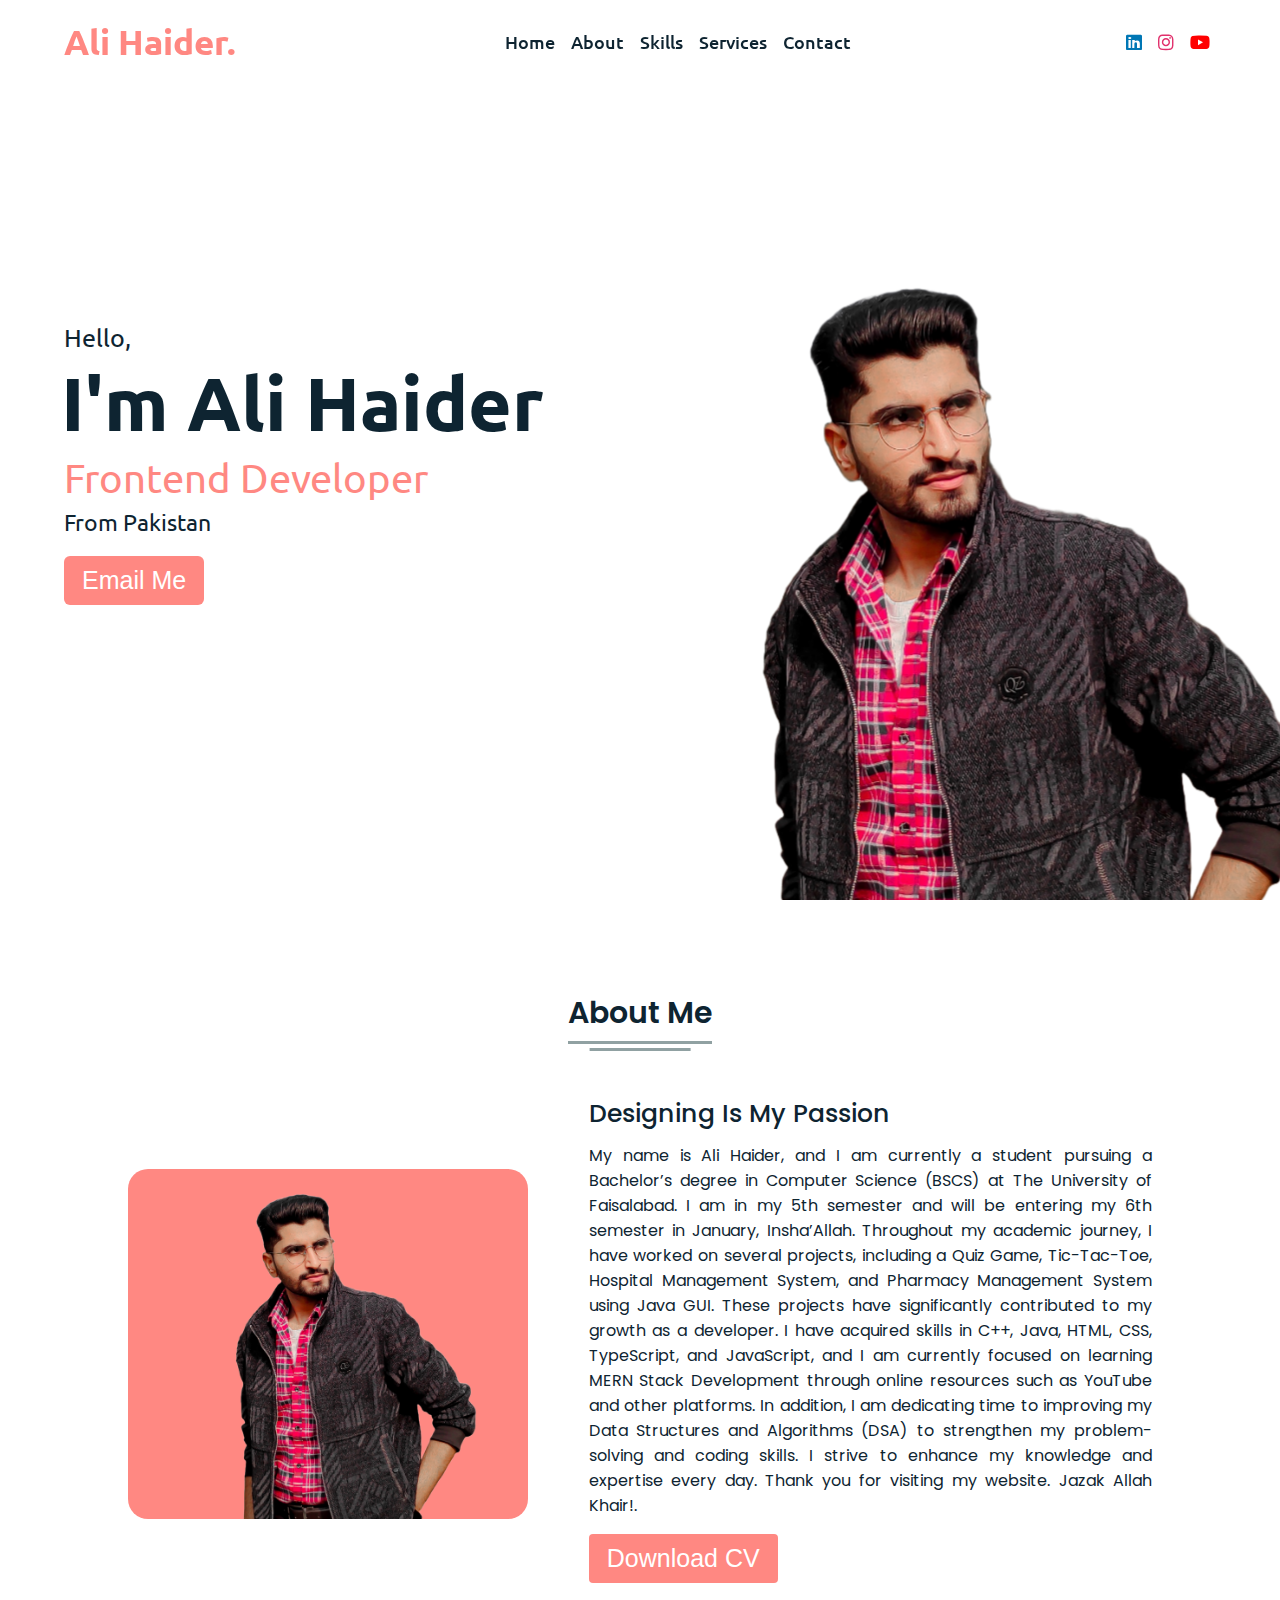
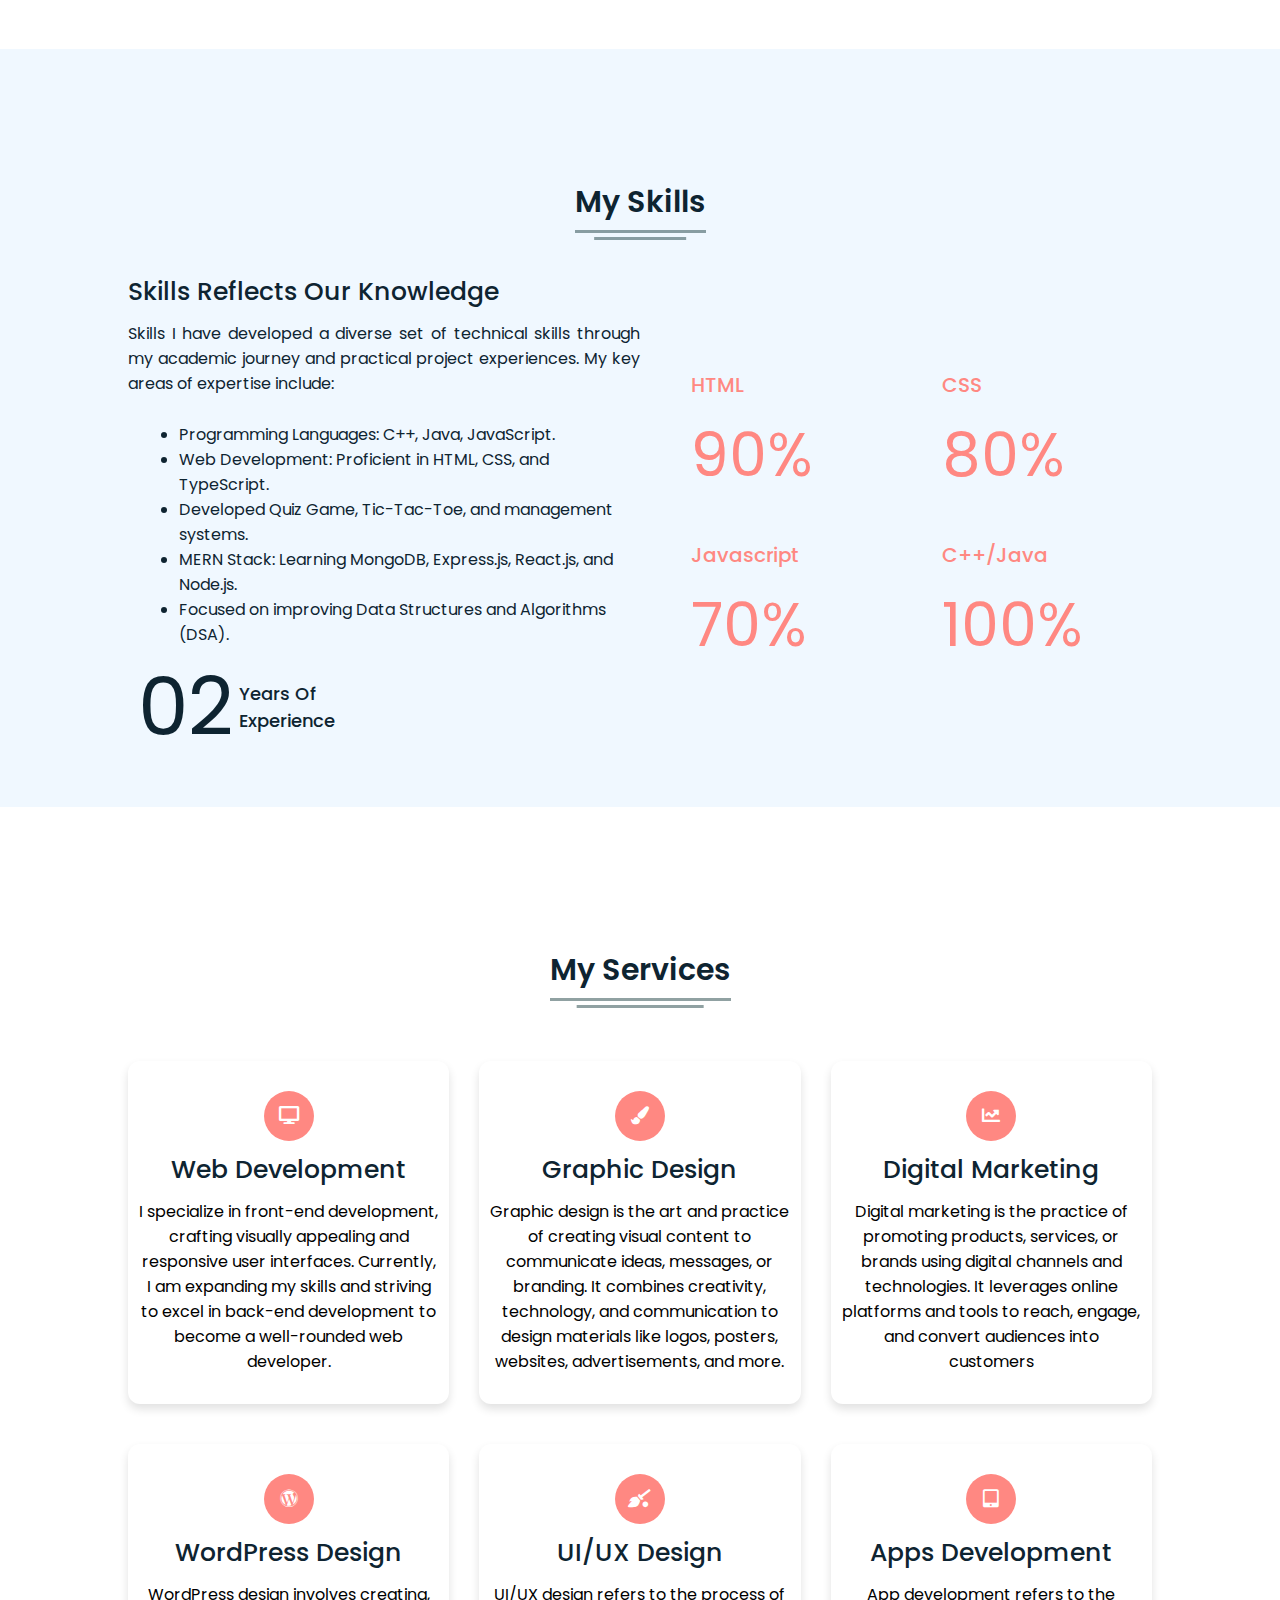
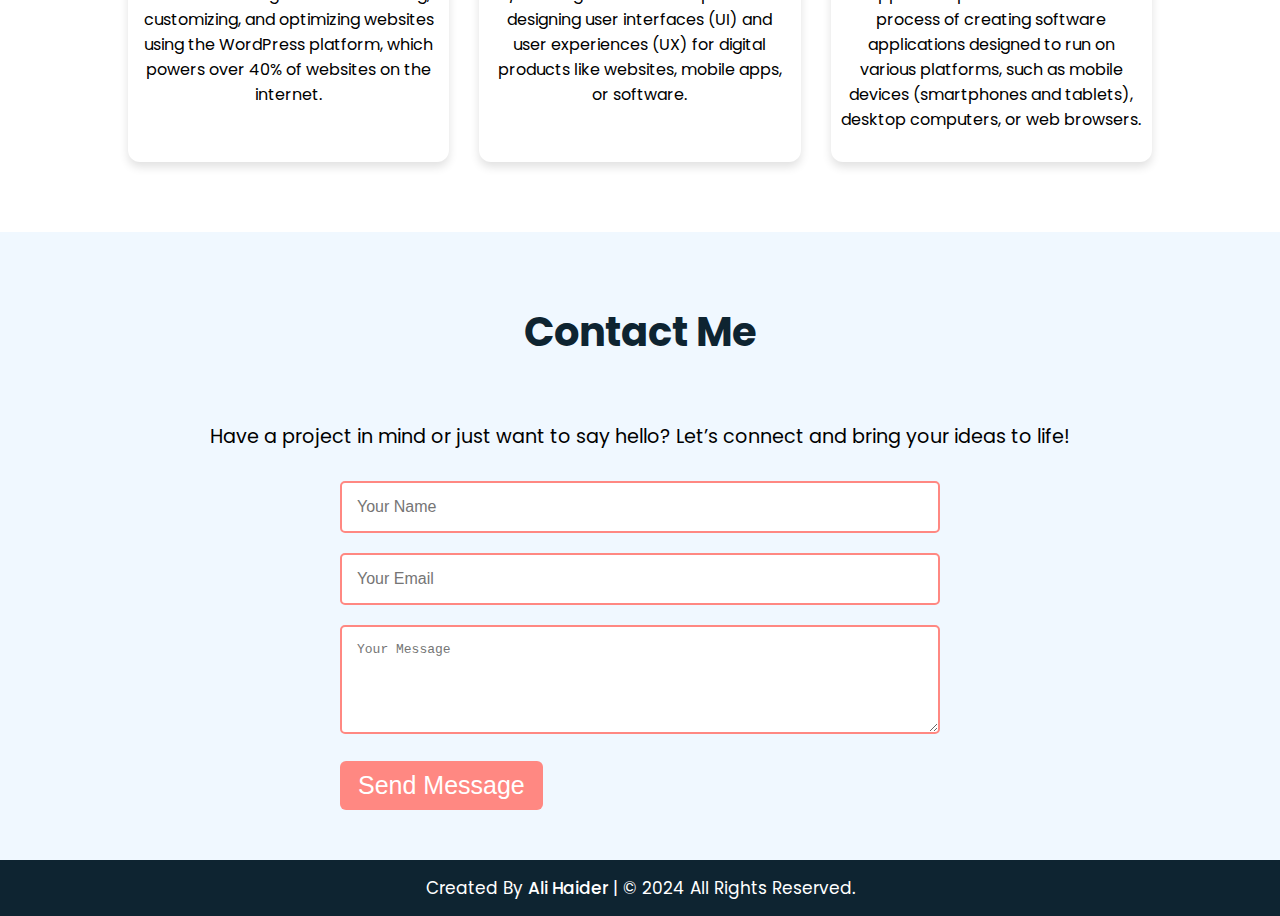
<file: index.html>
<!DOCTYPE html>
<html lang="en" dir="ltr">

<head>
  <meta charset="UTF-8">
  <title>Portfolio 2022-bs-cs-251</title>
  <link rel="stylesheet" href="project01.css">
  <!-- Fontawesome CDN Link -->
  <link rel="stylesheet" href="https://cdnjs.cloudflare.com/ajax/libs/font-awesome/5.15.2/css/all.min.css" />
  <meta name="viewport" content="width=device-width, initial-scale=1.0">
</head>

<body>

  <!-- Move to up bottom -->
  <div class="scroll-button">
    <a href="#home"><i class="fas fa-arrow-up"></i></a>
  </div>

  <!-- navigation menu -->
  <nav>
    <div class="navbar">
      <div class="logo"><a href="#">Ali Haider.</a></div>
      <ul class="menu">
        <li><a href="#home">Home</a></li>
        <li><a href="#about">About</a></li>
        <li><a href="#skills">Skills</a></li>
        <li><a href="#services">Services</a></li>
        <li><a href="#contact">Contact</a></li>
        <div class="cancel-btn">
          <i class="fas fa-times"></i>
        </div>
      </ul>
      <div class="media-icons">
        <a class="link" href="https://www.linkedin.com/in/ali-haider-3232b326b/" target="_blank"><i
            class="fab fa-linkedin"></i></a>
        <a class="insta" href="https://www.instagram.com/alihaiderr_01/?hl=en" target="_blank"><i
            class="fab fa-instagram"></i></a>
        <a class="you" href="https://www.youtube.com/@AliHaider-rj4qp/videos" target="_blank"><i
            class="fab fa-youtube"></i></a>
      </div>
    </div>
    <div class="menu-btn">
      <i class="fas fa-bars"></i>
    </div>
  </nav>

  <!-- Home Section Start -->
  <section class="home" id="home">
    <div class="home-content">
      <div class="text">
        <div class="text-one">Hello,</div>
        <div class="text-two">I'm <span>Ali Haider</span></div>
        <div class="text-three">Frontend Developer</div>
        <div class="text-four">From Pakistan</div>
      </div>
      <div class="button">
        <a href="#contact">
          <button>Email Me</button>
        </a>
      </div>
    </div>
  </section>

  <!-- About Section Start -->
  <section class="about" id="about">
    <div class="content">
      <div class="title"><span>About Me</span></div>
      <div class="about-details">
        <div class="left">
          <img decoding="async" src="45.png" alt="Portfolio">
        </div>
        <div class="right">
          <div class="topic">Designing Is My Passion</div>
          <p>My name is Ali Haider, and I am currently a student pursuing a Bachelor’s degree in Computer Science (BSCS)
            at The University of Faisalabad. I am in my 5th semester and will be entering my 6th semester in January,
            Insha’Allah.

            Throughout my academic journey, I have worked on several projects, including a Quiz Game, Tic-Tac-Toe,
            Hospital Management System, and Pharmacy Management System using Java GUI. These projects have significantly
            contributed to my growth as a developer.

            I have acquired skills in C++, Java, HTML, CSS, TypeScript, and JavaScript, and I am currently focused on
            learning MERN Stack Development through online resources such as YouTube and other platforms. In addition, I
            am dedicating time to improving my Data Structures and Algorithms (DSA) to strengthen my problem-solving and
            coding skills.

            I strive to enhance my knowledge and expertise every day. Thank you for visiting my website.
            Jazak Allah Khair!.</p>
          <div class="button">
            <a href="https://drive.google.com/file/d/1Fx76vILacopEVy9WQtw4h8CS5LZ1ljIe/view?usp=sharing, https://drive.google.com/drive/folders/1G21xUFlBH51Ctj0Q0cqDMC0Mjjt6ik2jw1_SdElhZ6YhKVlULI-AevvF54gBL6KjBuARGAim?usp=sharing"
              target="_blank">
              <button>Download CV</button>
            </a>
          </div>
        </div>
      </div>
    </div>
  </section>

  <!-- My Skill Section Start -->
  <section class="skills" id="skills">
    <div class="content">
      <div class="title"><span>My Skills</span></div>
      <div class="skills-details">
        <div class="text">
          <div class="topic">Skills Reflects Our Knowledge</div>
          <p>Skills I have developed a diverse set of technical skills through my academic journey and practical project
            experiences. My key areas of expertise include:
          </p>
          <ul id="content-skills">
            <li>Programming Languages: C++, Java, JavaScript.</li>
            <li>Web Development: Proficient in HTML, CSS, and TypeScript.</li>
            <li>Developed Quiz Game, Tic-Tac-Toe, and management systems.</li>
            <li>MERN Stack: Learning MongoDB, Express.js, React.js, and Node.js.</li>
            <li>Focused on improving Data Structures and Algorithms (DSA).</li>
          </ul>
          <div class="experience">
            <div class="num">02</div>
            <div class="exp">Years Of <br> Experience</div>
          </div>
        </div>
        <div class="boxes">
          <div class="box">
            <div class="topic">HTML</div>
            <div class="per">90%</div>
          </div>
          <div class="box">
            <div class="topic">CSS</div>
            <div class="per">80%</div>
          </div>
          <div class="box">
            <div class="topic">Javascript</div>
            <div class="per">70%</div>
          </div>
          <div class="box">
            <div class="topic">C++/Java</div>
            <div class="per">100%</div>
          </div>
        </div>
      </div>
    </div>
  </section>

  <!-- My Services Section Start -->
  <section class="services" id="services">
    <div class="content">
      <div class="title"><span>My Services</span></div>
      <div class="boxes">
        <div class="box">
          <div class="icon">
            <i class="fas fa-desktop"></i>
          </div>
          <div class="topic">Web Development</div>
          <p>I specialize in front-end development, crafting visually appealing and responsive user interfaces.
            Currently, I am expanding my skills and striving to excel in back-end development to become a well-rounded
            web developer.</p>
        </div>
        <div class="box">
          <div class="icon">
            <i class="fas fa-paint-brush"></i>
          </div>
          <div class="topic">Graphic Design</div>
          <p>Graphic design is the art and practice of creating visual content to communicate ideas, messages, or
            branding. It combines creativity, technology, and communication to design materials like logos, posters,
            websites, advertisements, and more.</p>
        </div>
        <div class="box">
          <div class="icon">
            <i class="fas fa-chart-line"></i>
          </div>
          <div class="topic">Digital Marketing</div>
          <p>Digital marketing is the practice of promoting products, services, or brands using digital channels and
            technologies. It leverages online platforms and tools to reach, engage, and convert audiences into customers
          </p>
        </div>
        <div class="box">
          <div class="icon">
            <i class="fab fa-wordpress"></i>
          </div>
          <div class="topic">WordPress Design</div>
          <p>WordPress design involves creating, customizing, and optimizing websites using the WordPress platform,
            which powers over 40% of websites on the internet.</p>
        </div>
        <div class="box">
          <div class="icon">
            <i class="fas fa-quidditch"></i>
          </div>
          <div class="topic">UI/UX Design</div>
          <p>UI/UX design refers to the process of designing user interfaces (UI) and user experiences (UX) for digital
            products like websites, mobile apps, or software.</p>
        </div>
        <div class="box">
          <div class="icon">
            <i class="fas fa-tablet-alt"></i>
          </div>
          <div class="topic">Apps Development</div>
          <p>App development refers to the process of creating software applications designed to run on various
            platforms, such as mobile devices (smartphones and tablets), desktop computers, or web browsers.</p>
        </div>
      </div>
    </div>
  </section>

  <!-- Contact Me Section Start -->
  <section class="contact" id="contact">
    <div class="content">
      <div class="title">
        <h2>Contact Me</h2>
      </div>
      <div class="text">
        <p>Have a project in mind or just want to say hello? Let’s connect and bring your ideas to life!</p>
      </div>
      <form class="contact-form">
        <div class="form-group">
          <input type="text" id="name" placeholder="Your Name" required />
        </div>
        <div class="form-group">
          <input type="email" id="email" placeholder="Your Email" required />
        </div>
        <div class="form-group">
          <textarea id="message" rows="5" placeholder="Your Message" required></textarea>
        </div>
        <div class="form-group">
          <button type="button" class="btn" onclick="sendEmail()">Send Message</button>
        </div>
      </form>
    </div>
  </section>

  <!-- Footer Section Start -->
  <footer>
    <div class="footer-icons">
      <a class="link" href="https://www.linkedin.com/in/ali-haider-3232b326b/" target="_blank"><i
          class="fab fa-linkedin"></i></a>
      <a class="insta" href="https://www.instagram.com/alihaiderr_01/?hl=en" target="_blank"><i
          class="fab fa-instagram"></i></a>
      <a class="you" href="https://www.youtube.com/@AliHaider-rj4qp/videos" target="_blank"><i
          class="fab fa-youtube"></i></a>
    </div>
    <div class="text">
      <span>Created By <a href="#">Ali Haider</a> | © 2024 All Rights Reserved.</span>
    </div>
  </footer>

  <script src="project01.js"></script>
</body>

</html>
</file>
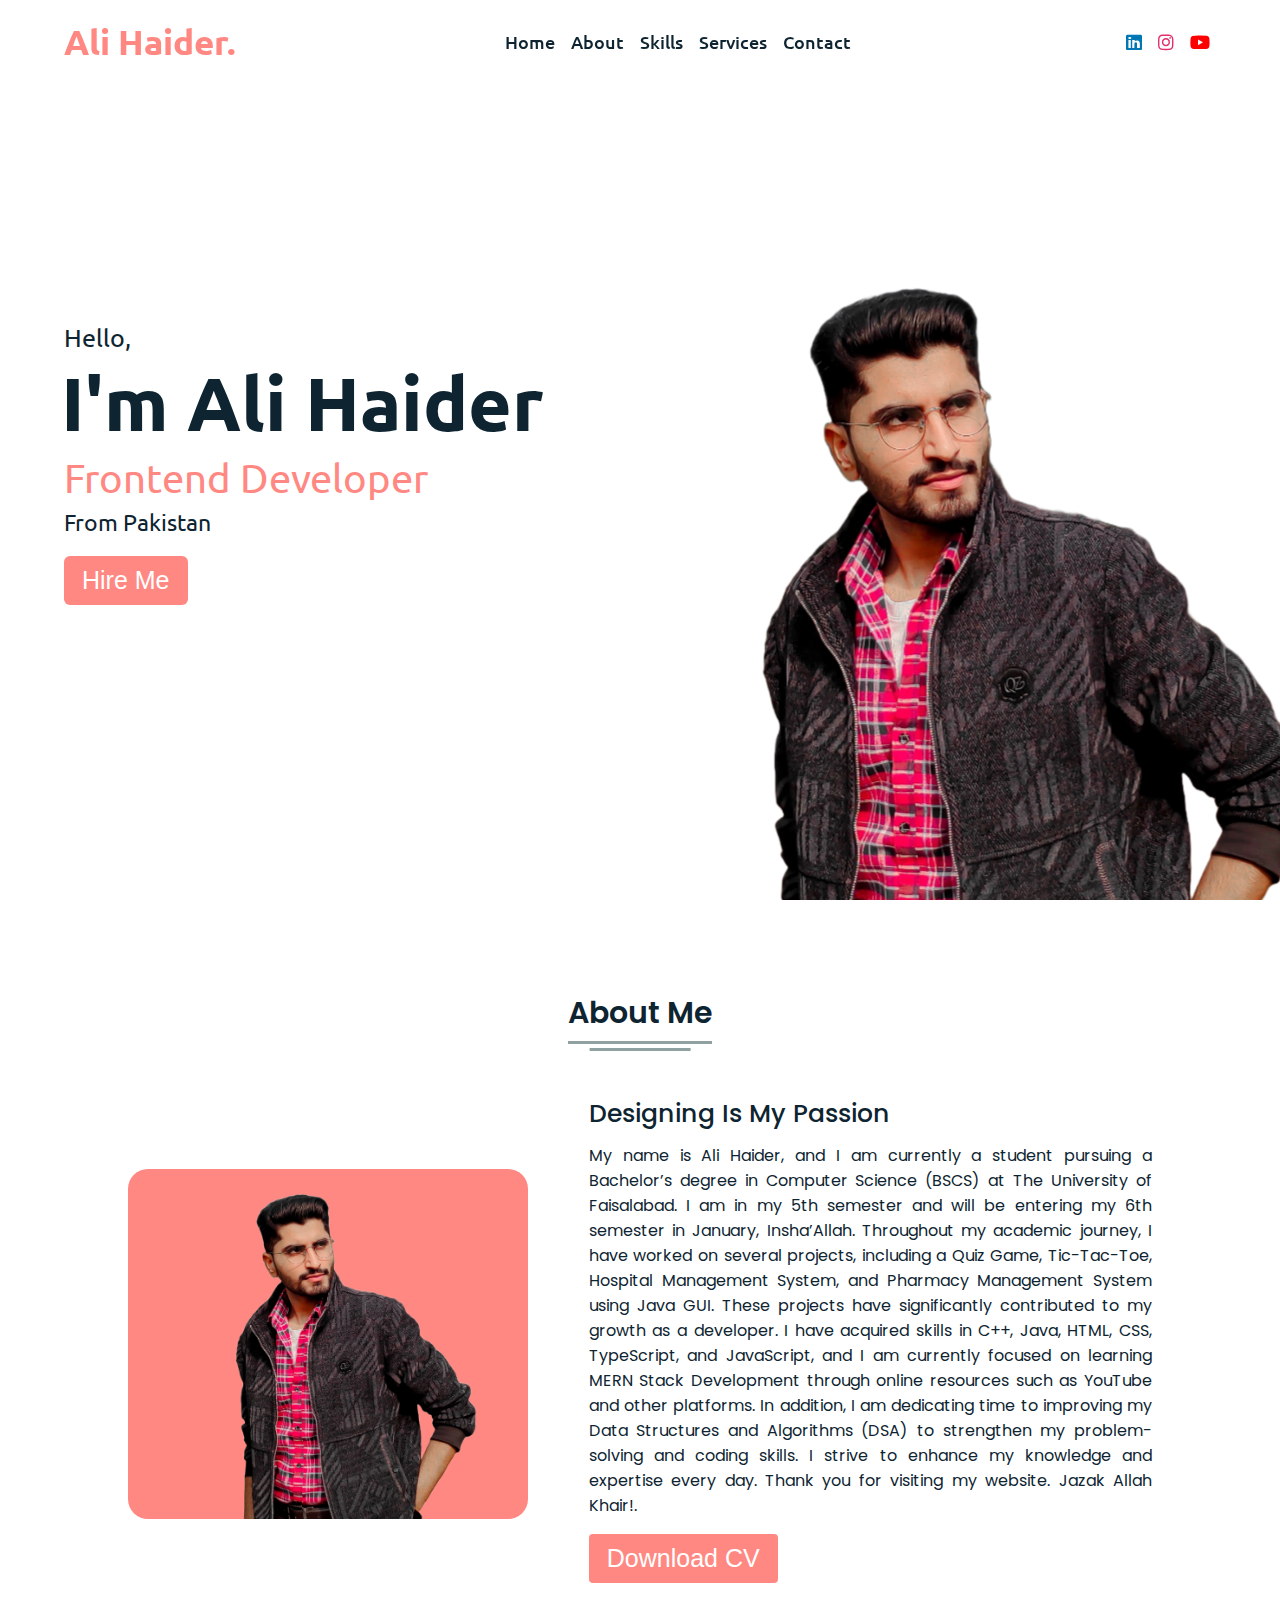
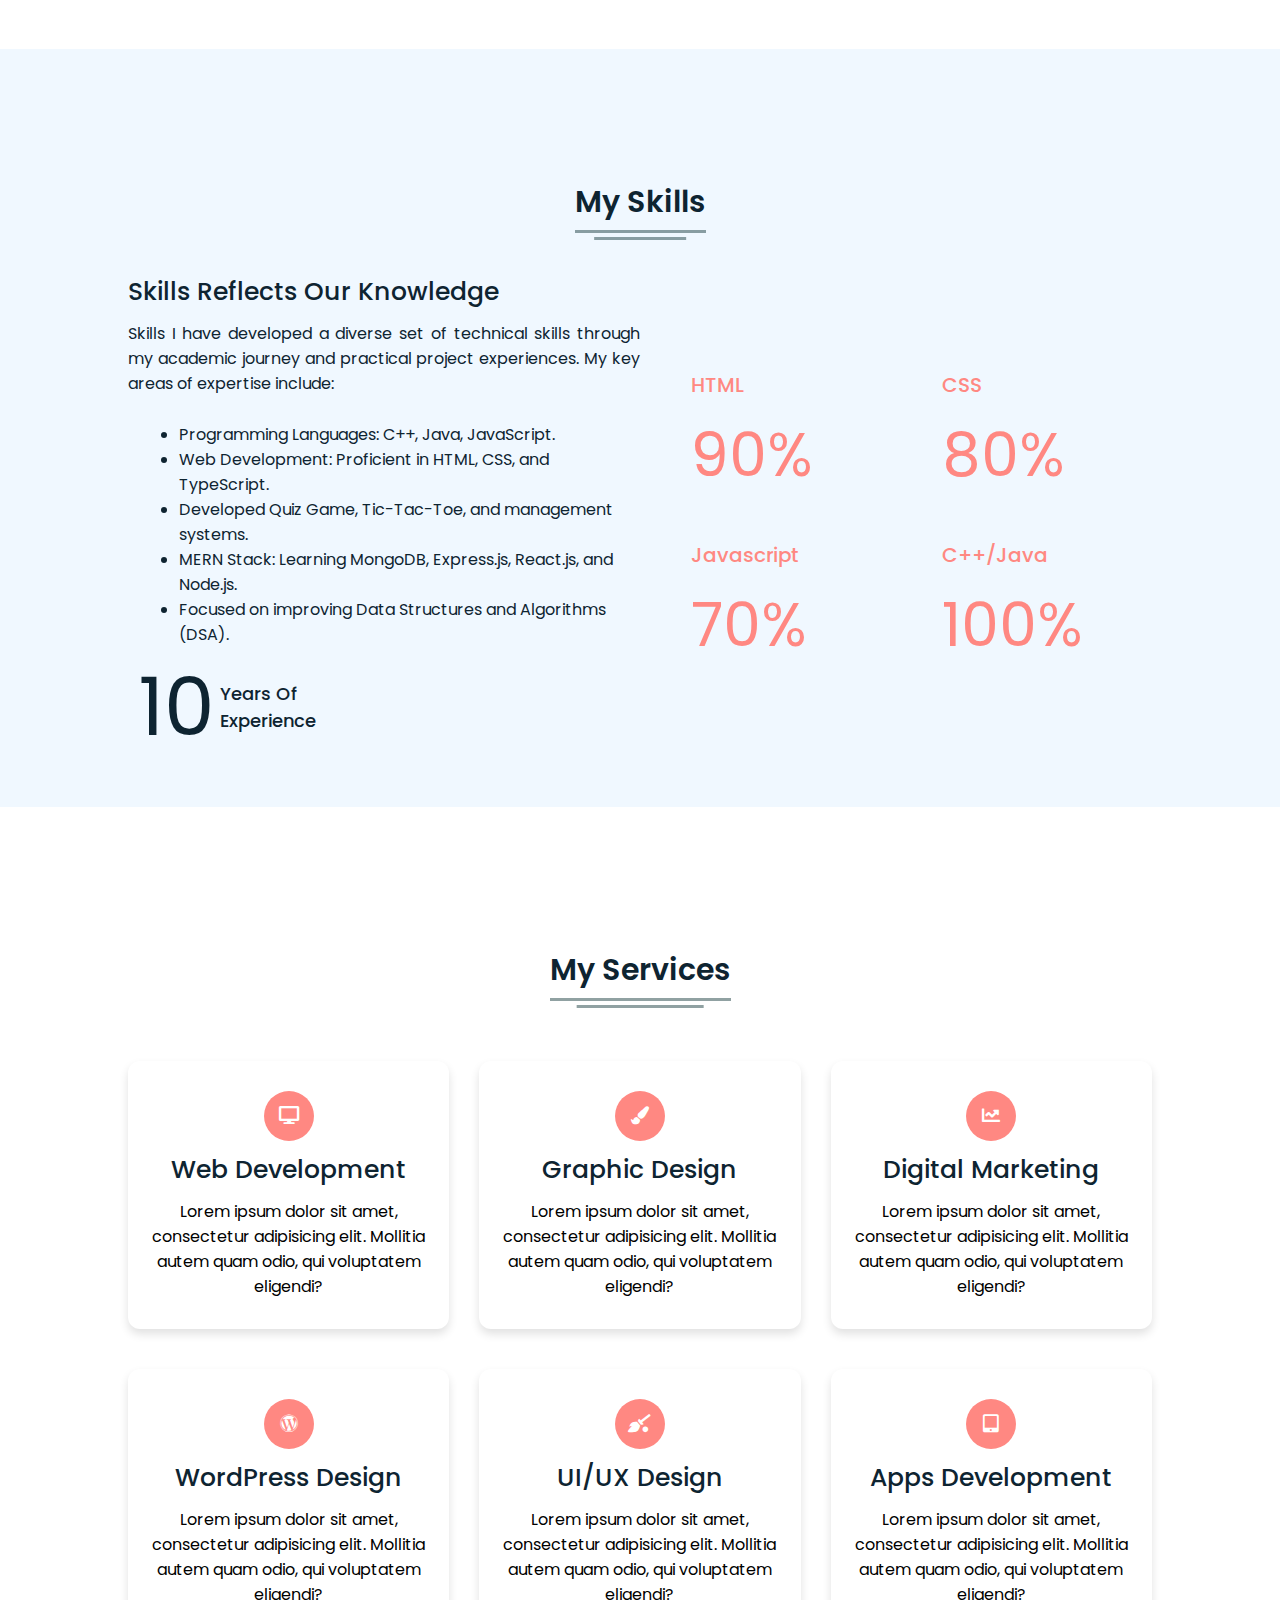
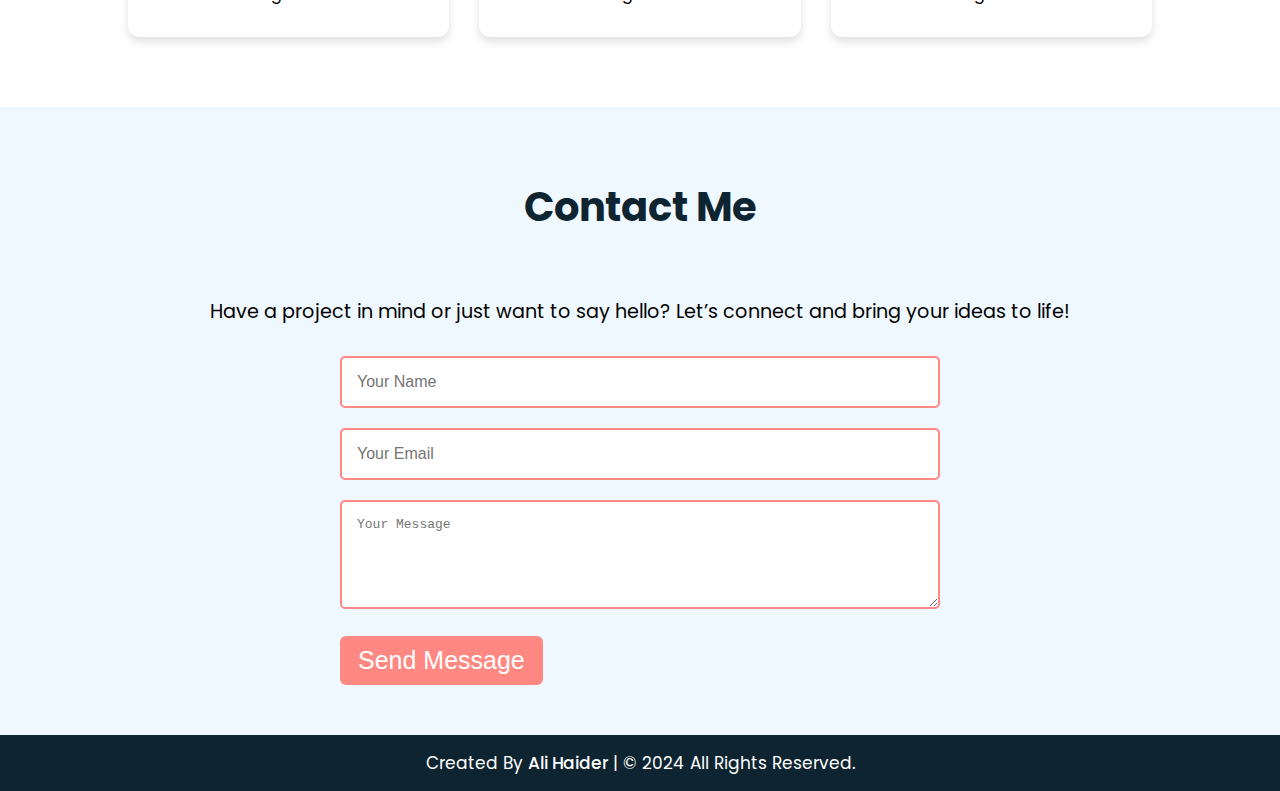
<file: project01.html>
<!DOCTYPE html>
<html lang="en" dir="ltr">

<head>
  <meta charset="UTF-8">
  <title>Portfolio 2022-bs-cs-251</title>
  <link rel="stylesheet" href="project01.css">
  <!-- Fontawesome CDN Link -->
  <link rel="stylesheet" href="https://cdnjs.cloudflare.com/ajax/libs/font-awesome/5.15.2/css/all.min.css" />
  <meta name="viewport" content="width=device-width, initial-scale=1.0">
</head>

<body>

  <!-- Move to up bottom -->
  <div class="scroll-button">
    <a href="#home"><i class="fas fa-arrow-up"></i></a>
  </div>

  <!-- navigation menu -->
  <nav>
    <div class="navbar">
      <div class="logo"><a href="#">Ali Haider.</a></div>
      <ul class="menu">
        <li><a href="#home">Home</a></li>
        <li><a href="#about">About</a></li>
        <li><a href="#skills">Skills</a></li>
        <li><a href="#services">Services</a></li>
        <li><a href="#contact">Contact</a></li>
        <div class="cancel-btn">
          <i class="fas fa-times"></i>
        </div>
      </ul>
      <div class="media-icons">
        <a class="link" href="https://www.linkedin.com/in/ali-haider-3232b326b/" target="_blank"><i
            class="fab fa-linkedin"></i></a>
        <a class="insta" href="https://www.instagram.com/alihaiderr_01/?hl=en" target="_blank"><i
            class="fab fa-instagram"></i></a>
        <a class="you" href="https://www.youtube.com/@AliHaider-rj4qp/videos" target="_blank"><i
            class="fab fa-youtube"></i></a>
      </div>
    </div>
    <div class="menu-btn">
      <i class="fas fa-bars"></i>
    </div>
  </nav>

  <!-- Home Section Start -->
  <section class="home" id="home">
    <div class="home-content">
      <div class="text">
        <div class="text-one">Hello,</div>
        <div class="text-two">I'm Ali Haider</div>
        <div class="text-three">Frontend Developer</div>
        <div class="text-four">From Pakistan</div>
      </div>
      <div class="button">
        <a href="https://mail.google.com/mail/u/0/?tab=rm&ogbl#inbox" target="_blank">
          <button>Hire Me</button>
        </a>
      </div>
    </div>
  </section>

  <!-- About Section Start -->
  <section class="about" id="about">
    <div class="content">
      <div class="title"><span>About Me</span></div>
      <div class="about-details">
        <div class="left">
          <img decoding="async" src="45.png" alt="Portfolio">
        </div>
        <div class="right">
          <div class="topic">Designing Is My Passion</div>
          <p>My name is Ali Haider, and I am currently a student pursuing a Bachelor’s degree in Computer Science (BSCS)
            at The University of Faisalabad. I am in my 5th semester and will be entering my 6th semester in January,
            Insha’Allah.

            Throughout my academic journey, I have worked on several projects, including a Quiz Game, Tic-Tac-Toe,
            Hospital Management System, and Pharmacy Management System using Java GUI. These projects have significantly
            contributed to my growth as a developer.

            I have acquired skills in C++, Java, HTML, CSS, TypeScript, and JavaScript, and I am currently focused on
            learning MERN Stack Development through online resources such as YouTube and other platforms. In addition, I
            am dedicating time to improving my Data Structures and Algorithms (DSA) to strengthen my problem-solving and
            coding skills.

            I strive to enhance my knowledge and expertise every day. Thank you for visiting my website.
            Jazak Allah Khair!.</p>
          <div class="button">
            <a href="https://drive.google.com/file/d/1Fx76vILacopEVy9WQtw4h8CS5LZ1ljIe/view?usp=sharing" target="_blank">
              <button>Download CV</button>
            </a>
          </div>
        </div>
      </div>
    </div>
  </section>

  <!-- My Skill Section Start -->
  <section class="skills" id="skills">
    <div class="content">
      <div class="title"><span>My Skills</span></div>
      <div class="skills-details">
        <div class="text">
          <div class="topic">Skills Reflects Our Knowledge</div>
          <p>Skills I have developed a diverse set of technical skills through my academic journey and practical project
            experiences. My key areas of expertise include:
          </p>
          <ul id="content-skills">
            <li>Programming Languages: C++, Java, JavaScript.</li>
            <li>Web Development: Proficient in HTML, CSS, and TypeScript.</li>
            <li>Developed Quiz Game, Tic-Tac-Toe, and management systems.</li>
            <li>MERN Stack: Learning MongoDB, Express.js, React.js, and Node.js.</li>
            <li>Focused on improving Data Structures and Algorithms (DSA).</li>
          </ul>
          <div class="experience">
            <div class="num">10</div>
            <div class="exp">Years Of <br> Experience</div>
          </div>
        </div>
        <div class="boxes">
          <div class="box">
            <div class="topic">HTML</div>
            <div class="per">90%</div>
          </div>
          <div class="box">
            <div class="topic">CSS</div>
            <div class="per">80%</div>
          </div>
          <div class="box">
            <div class="topic">Javascript</div>
            <div class="per">70%</div>
          </div>
          <div class="box">
            <div class="topic">C++/Java</div>
            <div class="per">100%</div>
          </div>
        </div>
      </div>
    </div>
  </section>

  <!-- My Services Section Start -->
  <section class="services" id="services">
    <div class="content">
      <div class="title"><span>My Services</span></div>
      <div class="boxes">
        <div class="box">
          <div class="icon">
            <i class="fas fa-desktop"></i>
          </div>
          <div class="topic">Web Development</div>
          <p>Lorem ipsum dolor sit amet, consectetur adipisicing elit. Mollitia autem quam odio, qui voluptatem
            eligendi?</p>
        </div>
        <div class="box">
          <div class="icon">
            <i class="fas fa-paint-brush"></i>
          </div>
          <div class="topic">Graphic Design</div>
          <p>Lorem ipsum dolor sit amet, consectetur adipisicing elit. Mollitia autem quam odio, qui voluptatem
            eligendi?</p>
        </div>
        <div class="box">
          <div class="icon">
            <i class="fas fa-chart-line"></i>
          </div>
          <div class="topic">Digital Marketing</div>
          <p>Lorem ipsum dolor sit amet, consectetur adipisicing elit. Mollitia autem quam odio, qui voluptatem
            eligendi?</p>
        </div>
        <div class="box">
          <div class="icon">
            <i class="fab fa-wordpress"></i>
          </div>
          <div class="topic">WordPress Design</div>
          <p>Lorem ipsum dolor sit amet, consectetur adipisicing elit. Mollitia autem quam odio, qui voluptatem
            eligendi?</p>
        </div>
        <div class="box">
          <div class="icon">
            <i class="fas fa-quidditch"></i>
          </div>
          <div class="topic">UI/UX Design</div>
          <p>Lorem ipsum dolor sit amet, consectetur adipisicing elit. Mollitia autem quam odio, qui voluptatem
            eligendi?</p>
        </div>
        <div class="box">
          <div class="icon">
            <i class="fas fa-tablet-alt"></i>
          </div>
          <div class="topic">Apps Development</div>
          <p>Lorem ipsum dolor sit amet, consectetur adipisicing elit. Mollitia autem quam odio, qui voluptatem
            eligendi?</p>
        </div>
      </div>
    </div>
  </section>

  <!-- Contact Me Section Start -->
  <section class="contact" id="contact">
    <div class="content">
      <div class="title">
        <h2>Contact Me</h2>
      </div>
      <div class="text">
        <p>Have a project in mind or just want to say hello? Let’s connect and bring your ideas to life!</p>
      </div>
      <form class="contact-form">
        <div class="form-group">
          <input type="text" id="name" placeholder="Your Name" required />
        </div>
        <div class="form-group">
          <input type="email" id="email" placeholder="Your Email" required />
        </div>
        <div class="form-group">
          <textarea id="message" rows="5" placeholder="Your Message" required></textarea>
        </div>
        <div class="form-group">
          <button type="button" class="btn" onclick="sendEmail()">Send Message</button>
        </div>
      </form>
    </div>
  </section>

  <!-- Footer Section Start -->
  <footer>
    <div class="text">
      <span>Created By <a href="#">Ali Haider</a> | © 2024 All Rights Reserved.</span>
    </div>
  </footer>

  <script src="project01.js"></script>
</body>

</html>
</file>
<file: project01.css>
/* Google Font CDN Link */
@import url('https://fonts.googleapis.com/css2?family=Poppins:wght@400;500;600;700&family=Ubuntu:wght@400;500;700&display=swap');

* {
  margin: 0;
  padding: 0;
  box-sizing: border-box;
  text-decoration: none;
  scroll-behavior: smooth;
}

:root {
  --primary-color: #ff8882;
  --black-color: #0E2431;
  --white-color: #fff;
  --grey-color: #183c3e7b;
}

body {
  font-family: 'Ubuntu', sans-serif;
}

/* Custom Scroll Bar CSS */
::-webkit-scrollbar {
  width: 10px;
}

::-webkit-scrollbar-track {
  background: #f1f1f1;
}

::-webkit-scrollbar-thumb {
  background: var(--primary-color);
  border-radius: 12px;
}

::-webkit-scrollbar-thumb:hover {
  background: var(--black-color);
}


/* navbar styling */
nav {
  position: fixed;
  width: 100%;
  padding: 20px 0;
  z-index: 999;
  transition: all 0.3s ease;
}

nav.sticky {
  background: var(--black-color);
  padding: 13px 0;
}

nav .navbar {
  width: 90%;
  display: flex;
  justify-content: space-between;
  align-items: center;
  margin: auto;
}

nav .navbar .logo a {
  font-weight: 900;
  font-size: 35px;
  color: var(--primary-color);
}

nav.sticky .navbar .logo a {
  color: var(--white-color);
}

nav .navbar .menu {
  display: flex;
  position: relative;
}

nav .navbar .menu li {
  list-style: none;
  margin: 0 8px;
}

nav .navbar .menu a {
  font-size: 18px;
  font-weight: 500;
  color: var(--black-color);
  padding: 6px 0;
  transition: all 0.4s ease;
}

.navbar .menu a:hover {
  color: var(--primary-color);
}

nav.sticky .menu a {
  color: var(--white-color);
}

nav.sticky .menu a:hover {
  color: var(--black-color);
}

.navbar .media-icons a {
  font-size: 18px;
  margin: 0 6px;
}

.navbar .media-icons .link {
  color: #0077b5;
}

.navbar .media-icons .you {
  color: red;
}

.navbar .media-icons .insta {
  color: #E1306C;
}

nav.sticky .media-icons .link,
nav.sticky .media-icons .insta,
nav.sticky .media-icons .you {
  color: var(--white-color);
  /* Default white color */
}

/* side navigation Menu Button CSS */
nav .menu-btn,
.navbar .menu .cancel-btn {
  position: absolute;
  color: var(--white-color);
  right: 30px;
  top: 20px;
  font-size: 20px;
  cursor: pointer;
  transition: all 0.3s ease;
  display: none;
}

nav .menu-btn {
  color: var(--primary-color);
}

nav.sticky .menu-btn {
  color: var(--white-color);
}

.navbar .menu .menu-btn {
  color: var(--white-color);
}

/* home section styling */
.home {
  height: 100vh;
  width: 100%;
  background: url("alihaider.png") no-repeat;
  background-size: 180% auto;
  background-position: 11% 55%;
  background-attachment: fixed;
}

.home .home-content {
  width: 90%;
  height: 100%;
  margin: auto;
  display: flex;
  flex-direction: column;
  justify-content: center;
}

.home .text-one {
  font-size: 25px;
  color: var(--black-color);
}

.home .text-two {
  color: var(--black-color);
  font-size: 75px;
  font-weight: 600;
  margin-left: -3px;
}


.home .text-three {
  font-size: 40px;
  margin: 5px 0;
  color: var(--primary-color);
}

.home .text-four {
  font-size: 23px;
  margin: 5px 0;
  color: var(--black-color);
}

.home .button {
  margin: 14px 0;
}

.home .button button {
  outline: none;
  padding: 8px 16px;
  border-radius: 6px;
  font-size: 25px;
  font-weight: 400;
  background: var(--primary-color);
  color: var(--white-color);
  cursor: pointer;
  border: 2px solid transparent;
  transition: all 0.4s ease;
}

.home .button button:hover {
  border-color: var(--primary-color);
  background-color: var(--white-color);
  color: var(--primary-color);
}

/* About Section Styling */
section {
  padding-top: 40px;
}

section .content {
  width: 80%;
  margin: 50px auto;
  font-family: 'Poppins', sans-serif;
}

section .title {
  display: flex;
  justify-content: center;
  margin-bottom: 40px;
}

section .title span {
  color: var(--black-color);
  font-size: 30px;
  font-weight: 600;
  position: relative;
  padding-bottom: 8px;
}

section .title span::before,
section .title span::after {
  content: '';
  position: absolute;
  height: 3px;
  width: 100%;
  background: var(--grey-color);
  left: 0;
  bottom: 0;
}

section .title span::after {
  bottom: -7px;
  width: 70%;
  left: 50%;
  transform: translateX(-50%);
}

.about .about-details {
  display: flex;
  justify-content: space-between;
  align-items: center;
  margin-top: 5%;
}

.about .about-details .left {
  width: 45%;
}

.about .left img {
  height: 350px;
  width: 400px;
  object-fit: cover;
  border-radius: 20px;
  background-color: var(--primary-color);
}

.about .about-details .right {
  width: 55%;
}

section .topic {
  color: var(--black-color);
  font-size: 25px;
  font-weight: 500;
  margin-bottom: 10px;
}

.about-details .right p {
  text-align: justify;
  color: var(--black-color);
}

section .button {
  margin: 16px 0;
}

section .button button {
  outline: none;
  padding: 8px 16px;
  border-radius: 4px;
  font-size: 25px;
  font-weight: 400;
  background: var(--primary-color);
  color: var(--white-color);
  border: 2px solid transparent;
  cursor: pointer;
  transition: all 0.4s ease;
}

section .button button:hover {
  border-color: var(--primary-color);
  background-color: var(--white-color);
  color: var(--primary-color);
}

/* My Skills CSS */
.skills {
  background: #f0f8ff;
}

.skills .content {
  padding: 40px 0;
}

.skills .skills-details {
  display: flex;
  justify-content: space-between;
  align-items: center;
}

.skills-details .text {
  width: 50%;
}

.skills-details p {
  color: var(--black-color);
  text-align: justify;
}

.skills-details ul {
  color: var(--black-color);
  margin-top: 5%;
  margin-left: 10%;
}

.skills .skills-details .experience {
  display: flex;
  align-items: center;
  margin: 0 10px;
}

.skills-details .experience .num {
  color: var(--black-color);
  font-size: 80px;
}

.skills-details .experience .exp {
  color: var(--black-color);
  margin-left: 20px;
  font-size: 18px;
  font-weight: 500;
  margin: 0 6px;
}

.skills-details .boxes {
  width: 45%;
  display: flex;
  flex-wrap: wrap;
  justify-content: space-between;
}

.skills-details .box {
  width: calc(100% / 2 - 20px);
  margin: 20px 0;
}

.skills-details .boxes .topic {
  font-size: 20px;
  color: var(--primary-color);
}

.skills-details .boxes .per {
  font-size: 60px;
  color: var(--primary-color);
}

/* My Services CSS */
.services .boxes {
  display: flex;
  flex-wrap: wrap;
  justify-content: space-between;
}

.services .boxes .box {
  margin: 20px 0;
  width: calc(100% / 3 - 20px);
  text-align: center;
  border-radius: 12px;
  padding: 30px 10px;
  box-shadow: 0 5px 10px rgba(0, 0, 0, 0.12);
  cursor: default;
  transition: all 0.4s ease;
}

.services .boxes .box:hover {
  background: var(--primary-color);
  color: var(--white-color);
}

.services .boxes .box .icon {
  height: 50px;
  width: 50px;
  background: var(--primary-color);
  border-radius: 50%;
  text-align: center;
  line-height: 50px;
  font-size: 18px;
  color: var(--white-color);
  margin: 0 auto 10px auto;
  transition: all 0.4s ease;
}

.boxes .box:hover .icon {
  background: var(--white-color);
  color: var(--primary-color);
}

.services .boxes .box:hover .topic,
.services .boxes .box:hover p {
  color: var(--white-color);
  transition: all 0.4s ease;
}

/* Contact Me CSS */
.contact {
  background: #f0f8ff;
}

.contact .content {
  margin: 0 auto;
  padding: 30px 0;
}

.contact .title h2 {
  font-size: 2.5em;
  margin-bottom: 20px;
  color: var(--black-color);
}

.contact .text p {
  font-size: 1.2em;
  margin-bottom: 30px;
  text-align: center;
}

.contact-form {
  max-width: 600px;
  margin: 0 auto;
}

.contact-form .form-group {
  margin-bottom: 20px;
}

.contact-form input,
.contact-form textarea {
  width: 100%;
  padding: 15px;
  font-size: 1em;
  border: 2px solid var(--primary-color);
  border-radius: 5px;
}

.contact-form button.btn {
  outline: none;
  padding: 8px 16px;
  border-radius: 6px;
  font-size: 25px;
  font-weight: 400;
  background: var(--primary-color);
  color: var(--white-color);
  cursor: pointer;
  border: 2px solid transparent;
  transition: all 0.4s ease;
}

.contact-form button.btn:hover {
  border-color: var(--primary-color);
  background-color: var(--white-color);
  color: var(--primary-color);
}

/* Footer CSS */
footer {
  background: var(--black-color);
  padding: 15px 0;
  text-align: center;
  font-family: 'Poppins', sans-serif;
}

.footer-icons {
  display: none;
}

footer .text span {
  font-size: 17px;
  font-weight: 400;
  color: var(--white-color);
}

footer .text span a {
  font-weight: 500;
  color: var(--white-color);
}

footer .text span a:hover {
  text-decoration: underline;
}

/* Scroll To Top Button CSS */
.scroll-button a {
  position: fixed;
  bottom: 20px;
  right: 20px;
  color: var(--white-color);
  background: var(--primary-color);
  padding: 10px 12px;
  font-size: 5px;
  border-radius: 6px;
  box-shadow: rgba(0, 0, 0, 0.15);
  display: none;
}

/* Responsive Media Queries */
@media (max-width:1190px) {
  section .content {
    width: 85%;
  }
}

@media (max-width:1000px) {
  .about .about-details {
    justify-content: center;
    flex-direction: column;
  }

  .about .about-details .left {
    display: flex;
    justify-content: center;
    width: 100%;
  }

  .about .about-details .right {
    width: 90%;
    margin: 40px 0;
  }

  .services .boxes .box {
    margin: 20px 0;
    width: calc(100% / 2 - 20px);
  }
}

@media (max-width:900px) {
  .about .left img {
    height: 350px;
    width: 350px;
  }
}

@media (max-width:750px) {
  nav .navbar {
    width: 90%;
  }

  nav .navbar .menu {
    position: fixed;
    left: -100%;
    top: 0;
    background: var(--primary-color);
    height: 100vh;
    max-width: 400px;
    width: 100%;
    padding-top: 60px;
    flex-direction: column;
    align-items: center;
    transition: all 0.5s ease;
  }

  .navbar.active .menu {
    left: 0;
  }

  nav .navbar .menu a {
    font-size: 23px;
    display: block;
    color: var(--white-color);
    margin: 10px 0;
  }

  nav.sticky .menu a:hover {
    color: var(--primary-color);
  }

  /*.media-icons {
    display: flex;
    flex-direction: column;
    padding-top: 40px;
    align-items: center;
    transition: all 0.5s ease;
  } */

  footer {
    display: flex;
    flex-direction: row;
  }

  .footer-icons {
    display: block;
    margin-left: 5%;
  }

  footer .text {
    margin-left: 3%;
    text-align: center;
    padding-right: 2%;
  }

  footer .text span {
    font-size: 11px;
    font-weight: 200;
    color: var(--white-color);
  }

  .footer-icons .link,
  .footer-icons .insta,
  .footer-icons .you {
    color: var(--white-color);
    /* Default white color */
  }


  nav .media-icons {
    display: none;

  }

  nav .menu-btn,
  .navbar .menu .cancel-btn {
    display: block;
  }

  .home .text-two {
    font-size: 65px;
  }

  .home .text-three {
    font-size: 35px;
  }

  .skills .skills-details {
    align-items: center;
    justify-content: center;
    flex-direction: column;
  }

  .skills-details .text {
    width: 100%;
    margin-bottom: 50px;
  }

  .skills-details .boxes {
    justify-content: center;
    align-items: center;
    width: 100%;
  }

  .services .boxes .box {
    margin: 20px 0;
    width: 100%;
  }

  .contact .text {
    width: 100%;
  }
}

@media (max-width:700px) {
  .home {
    background: url("012.jpeg") no-repeat;
    background-attachment: fixed;
    background-size: 200% auto;

  }
}

@media (max-width:600px) {

  .home .text-two {
    font-size: 55px;
  }

  .home .text-three {
    font-size: 33px;
  }

  .skills-details .boxes .per {
    font-size: 50px;
    color: var(--primary-color);
  }
}
</file>
